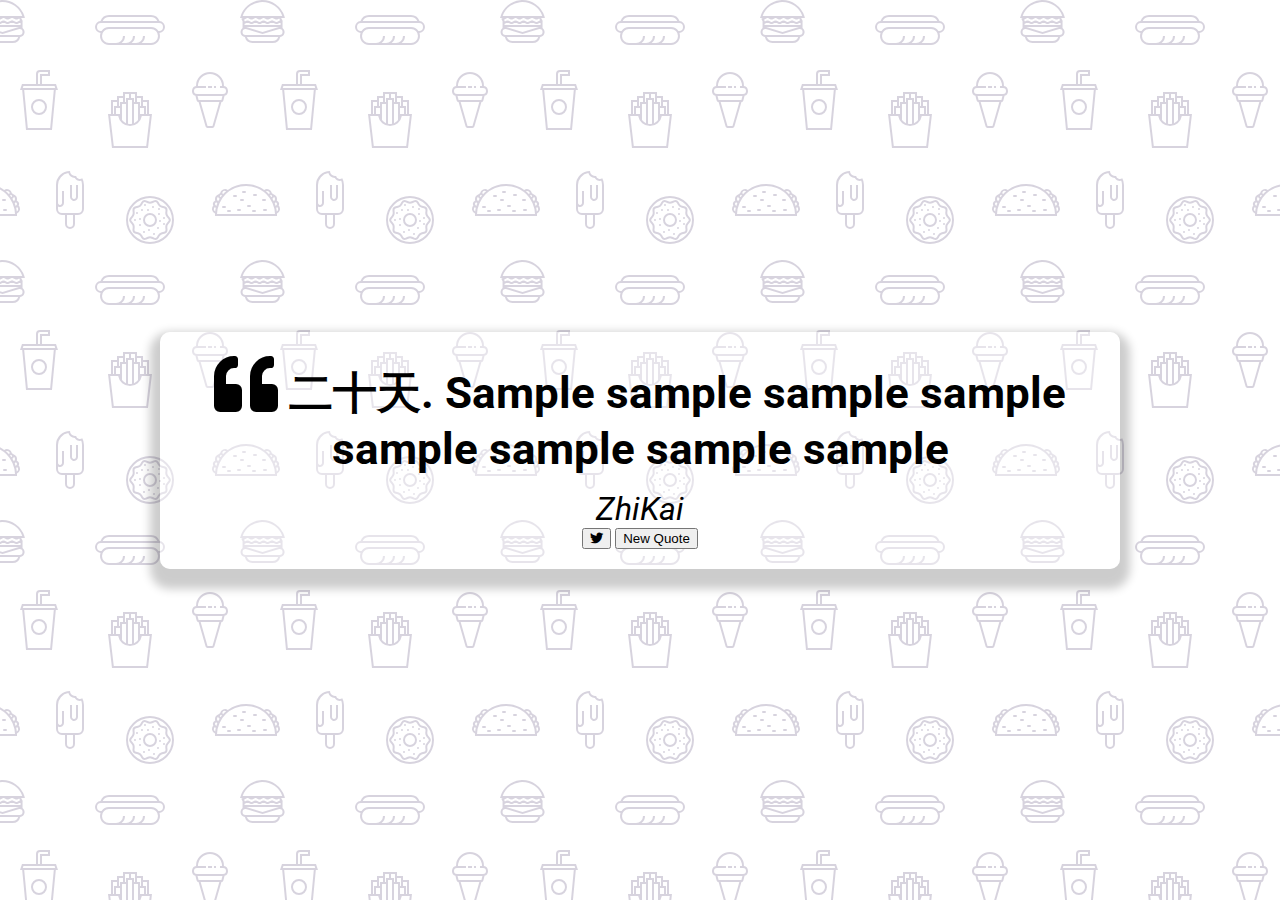
<file: quotegenerator/index.html>
<!DOCTYPE html>
<html lang="en">
<head>
    <meta charset="UTF-8">
    <meta name="viewport" content="width=device-width, initial-scale=1.0">
    <title>Quote Generator</title>
    <link rel="icon" type="image/png" href="favicon.png">
    <link rel="stylesheet" href="https://cdnjs.cloudflare.com/ajax/libs/font-awesome/5.10.2/css/all.min.css"/>
    <link rel="stylesheet" href="style.css">
</head>
<body>
    <div class="quote-container" id="quote-container">
        <!-- Quote -->
        <div class="quote-text">
            <i class="fas fa-quote-left"></i>
            <span id="quote">二十天. Sample sample sample sample sample sample sample sample</span>
        </div>
        <!-- Author -->
        <div class="quote-author">
            <span id="author">ZhiKai</span>
        </div>
        <!-- Buttons -->
        <div class="button-container">
            <button class="twitter-button" id="twitter" title="Tweet This!">
                <i class="fab fa-twitter"></i>
            </button>
            <button id="new-quote">New Quote</button>
        </div>
    </div>
    <!-- Script -->
    <script src="script.js"></script>
</body>
</html>
</file>
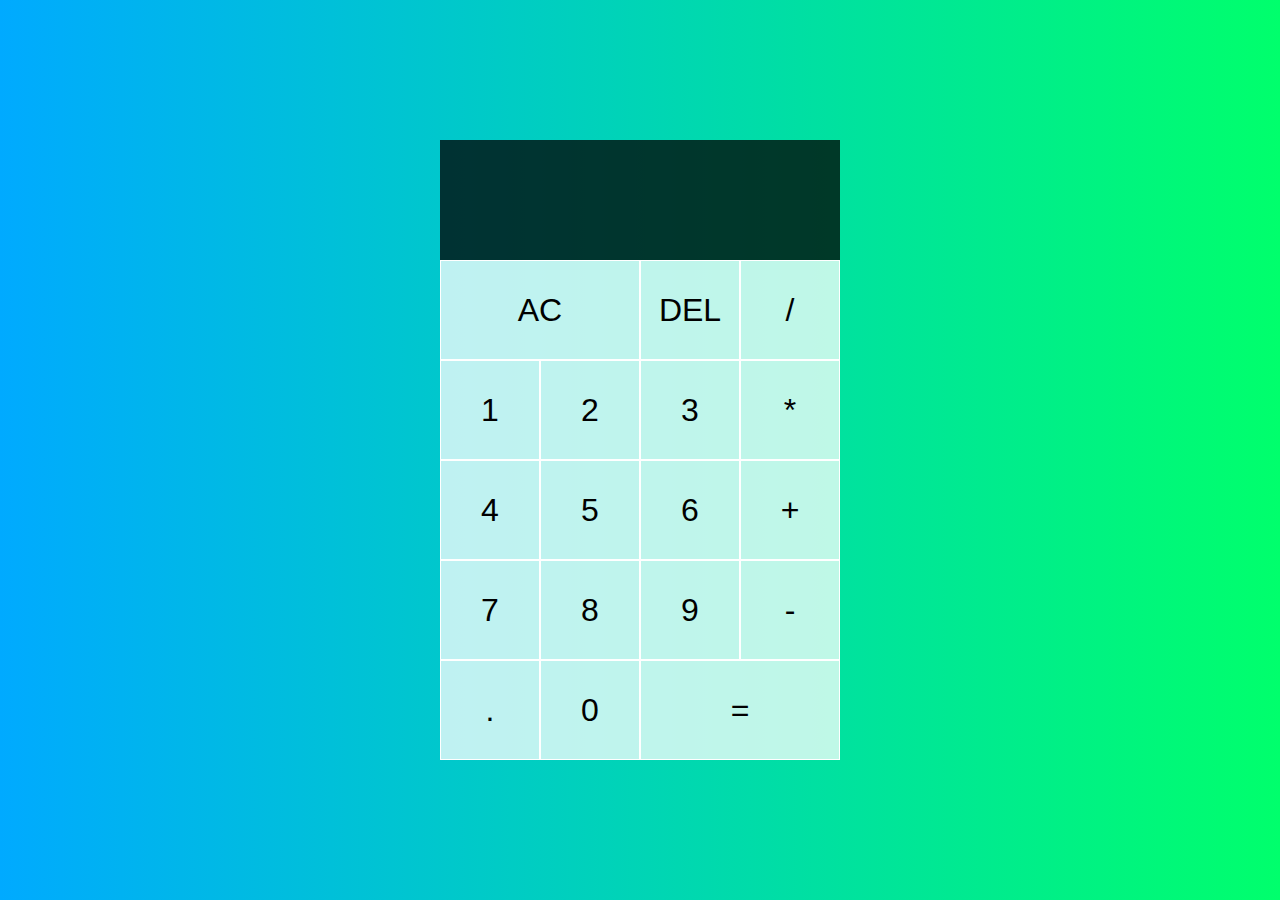
<file: calculator.io/calculator.html>
<!DOCTYPE html>
<html lang="en">
<head>
    <meta charset="UTF-8">
    <meta name = "viewport" content="width=device-width, initial-scale=1.0">
    <meta http-equiv="X-UA-Compatible" content="ie=edge">
    <title>Calculator</title>
    <link rel="stylesheet" href="styles.css">
    <script src="script.js" defer></script>
</head>
<body>
    <div class="calculator-grid">
        <div class="output">
            <div data-previous-operand class="previous-operand"></div>
            <div data-current-operand class="current-operand"></div>
        </div>
        <button data-all-clear class= "span-two">AC</button>
        <button data-delete>DEL</button>
        <button data-operation>/</button>
        <button data-number>1</button>
        <button data-number>2</button>
        <button data-number>3</button>
        <button data-operation>*</button>
        <button data-number>4</button>
        <button data-number>5</button>
        <button data-number>6</button>
        <button data-operation>+</button>
        <button data-number>7</button>
        <button data-number>8</button>
        <button data-number>9</button>
        <button data-operation>-</button>
        <button data-number>.</button>
        <button data-number>0</button>
        <button data-equals class = "span-two">=</button>
    </div>
</body>
</html>
</file>
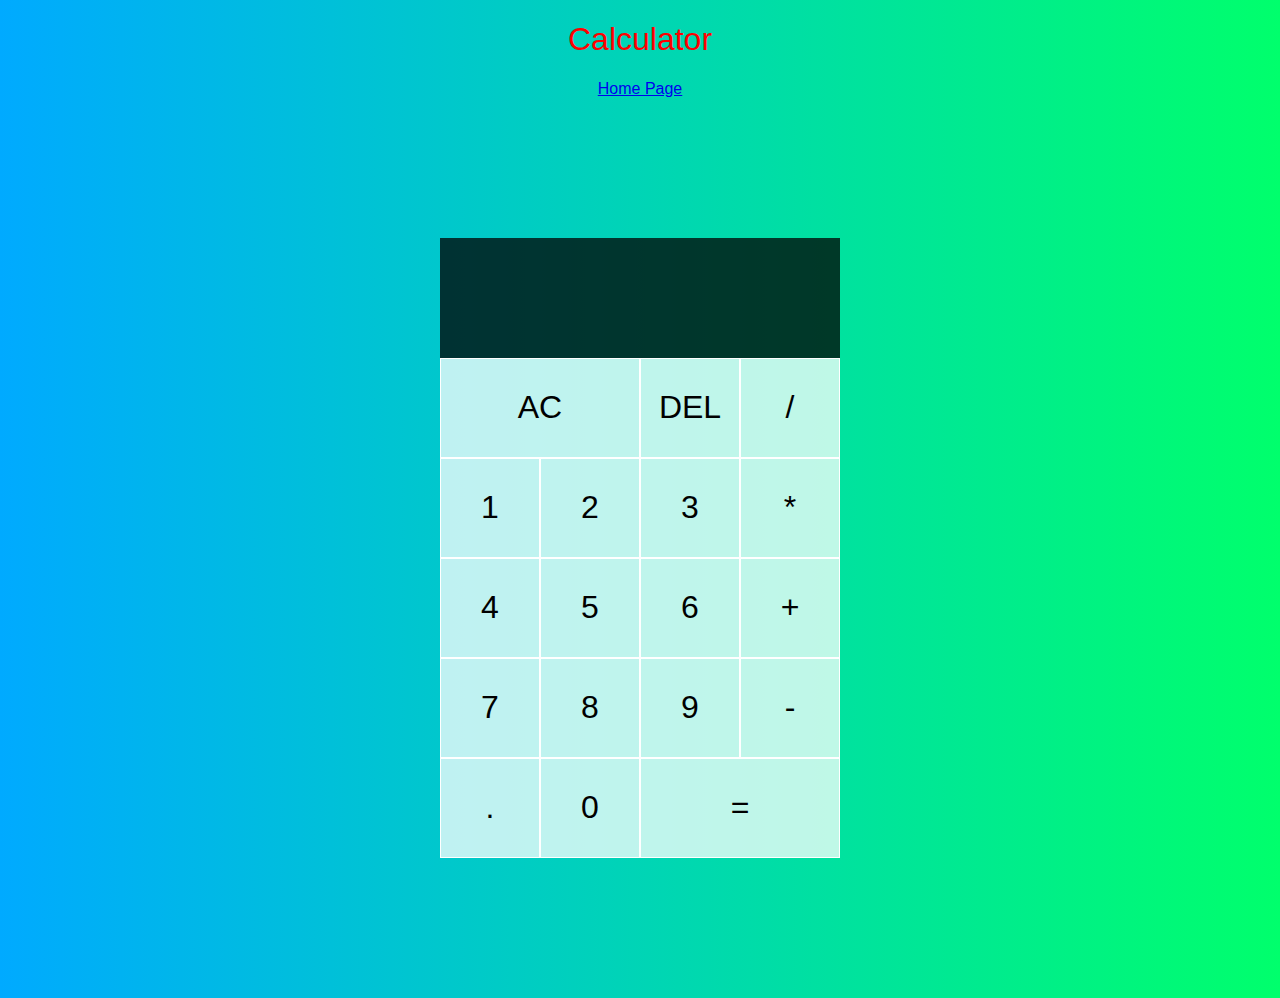
<file: calculator/calculator.html>
<!DOCTYPE html>
<html lang="en">
<head>
    <meta charset="UTF-8">
    <meta name = "viewport" content="width=device-width, initial-scale=1.0">
    <meta http-equiv="X-UA-Compatible" content="ie=edge">
    <title>Calculator</title>
    <link rel="stylesheet" href="styles.css">
    <script src="script.js" defer></script>
</head>
<body>
    <div class="header-calc"><h1>Calculator</h1><a href="https://zkleong94.github.io/">Home Page</a></div>
    <div class="calculator-grid">
        <div class="output">
            <div data-previous-operand class="previous-operand"></div>
            <div data-current-operand class="current-operand"></div>
        </div>
        <button data-all-clear class= "span-two">AC</button>
        <button data-delete>DEL</button>
        <button data-operation>/</button>
        <button data-number>1</button>
        <button data-number>2</button>
        <button data-number>3</button>
        <button data-operation>*</button>
        <button data-number>4</button>
        <button data-number>5</button>
        <button data-number>6</button>
        <button data-operation>+</button>
        <button data-number>7</button>
        <button data-number>8</button>
        <button data-number>9</button>
        <button data-operation>-</button>
        <button data-number>.</button>
        <button data-number>0</button>
        <button data-equals class = "span-two">=</button>
    </div>
</body>
</html>
</file>
<file: quotegenerator/style.css>
@import url('https://fonts.googleapis.com/css2?family=Roboto:wght@100&display=swap');

html {
  box-sizing: border-box;
}

body {
  margin: 0;
  min-height: 100vh;
  background-color: #ffffff;
  background-image: url("data:image/svg+xml,%3Csvg xmlns='http://www.w3.org/2000/svg' width='260' height='260' viewBox='0 0 260 260'%3E%3Cg fill-rule='evenodd'%3E%3Cg fill='%239C92AC' fill-opacity='0.4'%3E%3Cpath d='M24.37 16c.2.65.39 1.32.54 2H21.17l1.17 2.34.45.9-.24.11V28a5 5 0 0 1-2.23 8.94l-.02.06a8 8 0 0 1-7.75 6h-20a8 8 0 0 1-7.74-6l-.02-.06A5 5 0 0 1-17.45 28v-6.76l-.79-1.58-.44-.9.9-.44.63-.32H-20a23.01 23.01 0 0 1 44.37-2zm-36.82 2a1 1 0 0 0-.44.1l-3.1 1.56.89 1.79 1.31-.66a3 3 0 0 1 2.69 0l2.2 1.1a1 1 0 0 0 .9 0l2.21-1.1a3 3 0 0 1 2.69 0l2.2 1.1a1 1 0 0 0 .9 0l2.21-1.1a3 3 0 0 1 2.69 0l2.2 1.1a1 1 0 0 0 .86.02l2.88-1.27a3 3 0 0 1 2.43 0l2.88 1.27a1 1 0 0 0 .85-.02l3.1-1.55-.89-1.79-1.42.71a3 3 0 0 1-2.56.06l-2.77-1.23a1 1 0 0 0-.4-.09h-.01a1 1 0 0 0-.4.09l-2.78 1.23a3 3 0 0 1-2.56-.06l-2.3-1.15a1 1 0 0 0-.45-.11h-.01a1 1 0 0 0-.44.1L.9 19.22a3 3 0 0 1-2.69 0l-2.2-1.1a1 1 0 0 0-.45-.11h-.01a1 1 0 0 0-.44.1l-2.21 1.11a3 3 0 0 1-2.69 0l-2.2-1.1a1 1 0 0 0-.45-.11h-.01zm0-2h-4.9a21.01 21.01 0 0 1 39.61 0h-2.09l-.06-.13-.26.13h-32.31zm30.35 7.68l1.36-.68h1.3v2h-36v-1.15l.34-.17 1.36-.68h2.59l1.36.68a3 3 0 0 0 2.69 0l1.36-.68h2.59l1.36.68a3 3 0 0 0 2.69 0L2.26 23h2.59l1.36.68a3 3 0 0 0 2.56.06l1.67-.74h3.23l1.67.74a3 3 0 0 0 2.56-.06zM-13.82 27l16.37 4.91L18.93 27h-32.75zm-.63 2h.34l16.66 5 16.67-5h.33a3 3 0 1 1 0 6h-34a3 3 0 1 1 0-6zm1.35 8a6 6 0 0 0 5.65 4h20a6 6 0 0 0 5.66-4H-13.1z'/%3E%3Cpath id='path6_fill-copy' d='M284.37 16c.2.65.39 1.32.54 2H281.17l1.17 2.34.45.9-.24.11V28a5 5 0 0 1-2.23 8.94l-.02.06a8 8 0 0 1-7.75 6h-20a8 8 0 0 1-7.74-6l-.02-.06a5 5 0 0 1-2.24-8.94v-6.76l-.79-1.58-.44-.9.9-.44.63-.32H240a23.01 23.01 0 0 1 44.37-2zm-36.82 2a1 1 0 0 0-.44.1l-3.1 1.56.89 1.79 1.31-.66a3 3 0 0 1 2.69 0l2.2 1.1a1 1 0 0 0 .9 0l2.21-1.1a3 3 0 0 1 2.69 0l2.2 1.1a1 1 0 0 0 .9 0l2.21-1.1a3 3 0 0 1 2.69 0l2.2 1.1a1 1 0 0 0 .86.02l2.88-1.27a3 3 0 0 1 2.43 0l2.88 1.27a1 1 0 0 0 .85-.02l3.1-1.55-.89-1.79-1.42.71a3 3 0 0 1-2.56.06l-2.77-1.23a1 1 0 0 0-.4-.09h-.01a1 1 0 0 0-.4.09l-2.78 1.23a3 3 0 0 1-2.56-.06l-2.3-1.15a1 1 0 0 0-.45-.11h-.01a1 1 0 0 0-.44.1l-2.21 1.11a3 3 0 0 1-2.69 0l-2.2-1.1a1 1 0 0 0-.45-.11h-.01a1 1 0 0 0-.44.1l-2.21 1.11a3 3 0 0 1-2.69 0l-2.2-1.1a1 1 0 0 0-.45-.11h-.01zm0-2h-4.9a21.01 21.01 0 0 1 39.61 0h-2.09l-.06-.13-.26.13h-32.31zm30.35 7.68l1.36-.68h1.3v2h-36v-1.15l.34-.17 1.36-.68h2.59l1.36.68a3 3 0 0 0 2.69 0l1.36-.68h2.59l1.36.68a3 3 0 0 0 2.69 0l1.36-.68h2.59l1.36.68a3 3 0 0 0 2.56.06l1.67-.74h3.23l1.67.74a3 3 0 0 0 2.56-.06zM246.18 27l16.37 4.91L278.93 27h-32.75zm-.63 2h.34l16.66 5 16.67-5h.33a3 3 0 1 1 0 6h-34a3 3 0 1 1 0-6zm1.35 8a6 6 0 0 0 5.65 4h20a6 6 0 0 0 5.66-4H246.9z'/%3E%3Cpath d='M159.5 21.02A9 9 0 0 0 151 15h-42a9 9 0 0 0-8.5 6.02 6 6 0 0 0 .02 11.96A8.99 8.99 0 0 0 109 45h42a9 9 0 0 0 8.48-12.02 6 6 0 0 0 .02-11.96zM151 17h-42a7 7 0 0 0-6.33 4h54.66a7 7 0 0 0-6.33-4zm-9.34 26a8.98 8.98 0 0 0 3.34-7h-2a7 7 0 0 1-7 7h-4.34a8.98 8.98 0 0 0 3.34-7h-2a7 7 0 0 1-7 7h-4.34a8.98 8.98 0 0 0 3.34-7h-2a7 7 0 0 1-7 7h-7a7 7 0 1 1 0-14h42a7 7 0 1 1 0 14h-9.34zM109 27a9 9 0 0 0-7.48 4H101a4 4 0 1 1 0-8h58a4 4 0 0 1 0 8h-.52a9 9 0 0 0-7.48-4h-42z'/%3E%3Cpath d='M39 115a8 8 0 1 0 0-16 8 8 0 0 0 0 16zm6-8a6 6 0 1 1-12 0 6 6 0 0 1 12 0zm-3-29v-2h8v-6H40a4 4 0 0 0-4 4v10H22l-1.33 4-.67 2h2.19L26 130h26l3.81-40H58l-.67-2L56 84H42v-6zm-4-4v10h2V74h8v-2h-8a2 2 0 0 0-2 2zm2 12h14.56l.67 2H22.77l.67-2H40zm13.8 4H24.2l3.62 38h22.36l3.62-38z'/%3E%3Cpath d='M129 92h-6v4h-6v4h-6v14h-3l.24 2 3.76 32h36l3.76-32 .24-2h-3v-14h-6v-4h-6v-4h-8zm18 22v-12h-4v4h3v8h1zm-3 0v-6h-4v6h4zm-6 6v-16h-4v19.17c1.6-.7 2.97-1.8 4-3.17zm-6 3.8V100h-4v23.8a10.04 10.04 0 0 0 4 0zm-6-.63V104h-4v16a10.04 10.04 0 0 0 4 3.17zm-6-9.17v-6h-4v6h4zm-6 0v-8h3v-4h-4v12h1zm27-12v-4h-4v4h3v4h1v-4zm-6 0v-8h-4v4h3v4h1zm-6-4v-4h-4v8h1v-4h3zm-6 4v-4h-4v8h1v-4h3zm7 24a12 12 0 0 0 11.83-10h7.92l-3.53 30h-32.44l-3.53-30h7.92A12 12 0 0 0 130 126z'/%3E%3Cpath d='M212 86v2h-4v-2h4zm4 0h-2v2h2v-2zm-20 0v.1a5 5 0 0 0-.56 9.65l.06.25 1.12 4.48a2 2 0 0 0 1.94 1.52h.01l7.02 24.55a2 2 0 0 0 1.92 1.45h4.98a2 2 0 0 0 1.92-1.45l7.02-24.55a2 2 0 0 0 1.95-1.52L224.5 96l.06-.25a5 5 0 0 0-.56-9.65V86a14 14 0 0 0-28 0zm4 0h6v2h-9a3 3 0 1 0 0 6H223a3 3 0 1 0 0-6H220v-2h2a12 12 0 1 0-24 0h2zm-1.44 14l-1-4h24.88l-1 4h-22.88zm8.95 26l-6.86-24h18.7l-6.86 24h-4.98zM150 242a22 22 0 1 0 0-44 22 22 0 0 0 0 44zm24-22a24 24 0 1 1-48 0 24 24 0 0 1 48 0zm-28.38 17.73l2.04-.87a6 6 0 0 1 4.68 0l2.04.87a2 2 0 0 0 2.5-.82l1.14-1.9a6 6 0 0 1 3.79-2.75l2.15-.5a2 2 0 0 0 1.54-2.12l-.19-2.2a6 6 0 0 1 1.45-4.46l1.45-1.67a2 2 0 0 0 0-2.62l-1.45-1.67a6 6 0 0 1-1.45-4.46l.2-2.2a2 2 0 0 0-1.55-2.13l-2.15-.5a6 6 0 0 1-3.8-2.75l-1.13-1.9a2 2 0 0 0-2.5-.8l-2.04.86a6 6 0 0 1-4.68 0l-2.04-.87a2 2 0 0 0-2.5.82l-1.14 1.9a6 6 0 0 1-3.79 2.75l-2.15.5a2 2 0 0 0-1.54 2.12l.19 2.2a6 6 0 0 1-1.45 4.46l-1.45 1.67a2 2 0 0 0 0 2.62l1.45 1.67a6 6 0 0 1 1.45 4.46l-.2 2.2a2 2 0 0 0 1.55 2.13l2.15.5a6 6 0 0 1 3.8 2.75l1.13 1.9a2 2 0 0 0 2.5.8zm2.82.97a4 4 0 0 1 3.12 0l2.04.87a4 4 0 0 0 4.99-1.62l1.14-1.9a4 4 0 0 1 2.53-1.84l2.15-.5a4 4 0 0 0 3.09-4.24l-.2-2.2a4 4 0 0 1 .97-2.98l1.45-1.67a4 4 0 0 0 0-5.24l-1.45-1.67a4 4 0 0 1-.97-2.97l.2-2.2a4 4 0 0 0-3.09-4.25l-2.15-.5a4 4 0 0 1-2.53-1.84l-1.14-1.9a4 4 0 0 0-5-1.62l-2.03.87a4 4 0 0 1-3.12 0l-2.04-.87a4 4 0 0 0-4.99 1.62l-1.14 1.9a4 4 0 0 1-2.53 1.84l-2.15.5a4 4 0 0 0-3.09 4.24l.2 2.2a4 4 0 0 1-.97 2.98l-1.45 1.67a4 4 0 0 0 0 5.24l1.45 1.67a4 4 0 0 1 .97 2.97l-.2 2.2a4 4 0 0 0 3.09 4.25l2.15.5a4 4 0 0 1 2.53 1.84l1.14 1.9a4 4 0 0 0 5 1.62l2.03-.87zM152 207a1 1 0 1 1 2 0 1 1 0 0 1-2 0zm6 2a1 1 0 1 1 2 0 1 1 0 0 1-2 0zm-11 1a1 1 0 1 1 2 0 1 1 0 0 1-2 0zm-6 0a1 1 0 1 1 2 0 1 1 0 0 1-2 0zm3-5a1 1 0 1 1 2 0 1 1 0 0 1-2 0zm-8 8a1 1 0 1 1 2 0 1 1 0 0 1-2 0zm3 6a1 1 0 1 1 2 0 1 1 0 0 1-2 0zm0 6a1 1 0 1 1 2 0 1 1 0 0 1-2 0zm4 7a1 1 0 1 1 2 0 1 1 0 0 1-2 0zm5-2a1 1 0 1 1 2 0 1 1 0 0 1-2 0zm5 4a1 1 0 1 1 2 0 1 1 0 0 1-2 0zm4-6a1 1 0 1 1 2 0 1 1 0 0 1-2 0zm6-4a1 1 0 1 1 2 0 1 1 0 0 1-2 0zm-4-3a1 1 0 1 1 2 0 1 1 0 0 1-2 0zm4-3a1 1 0 1 1 2 0 1 1 0 0 1-2 0zm-5-4a1 1 0 1 1 2 0 1 1 0 0 1-2 0zm-24 6a1 1 0 1 1 2 0 1 1 0 0 1-2 0zm16 5a5 5 0 1 0 0-10 5 5 0 0 0 0 10zm7-5a7 7 0 1 1-14 0 7 7 0 0 1 14 0zm86-29a1 1 0 0 0 0 2h2a1 1 0 0 0 0-2h-2zm19 9a1 1 0 0 1 1-1h2a1 1 0 0 1 0 2h-2a1 1 0 0 1-1-1zm-14 5a1 1 0 0 0 0 2h2a1 1 0 0 0 0-2h-2zm-25 1a1 1 0 0 0 0 2h2a1 1 0 0 0 0-2h-2zm5 4a1 1 0 0 0 0 2h2a1 1 0 0 0 0-2h-2zm9 0a1 1 0 0 1 1-1h2a1 1 0 0 1 0 2h-2a1 1 0 0 1-1-1zm15 1a1 1 0 0 1 1-1h2a1 1 0 0 1 0 2h-2a1 1 0 0 1-1-1zm12-2a1 1 0 0 0 0 2h2a1 1 0 0 0 0-2h-2zm-11-14a1 1 0 0 1 1-1h2a1 1 0 0 1 0 2h-2a1 1 0 0 1-1-1zm-19 0a1 1 0 0 0 0 2h2a1 1 0 0 0 0-2h-2zm6 5a1 1 0 0 1 1-1h2a1 1 0 0 1 0 2h-2a1 1 0 0 1-1-1zm-25 15c0-.47.01-.94.03-1.4a5 5 0 0 1-1.7-8 3.99 3.99 0 0 1 1.88-5.18 5 5 0 0 1 3.4-6.22 3 3 0 0 1 1.46-1.05 5 5 0 0 1 7.76-3.27A30.86 30.86 0 0 1 246 184c6.79 0 13.06 2.18 18.17 5.88a5 5 0 0 1 7.76 3.27 3 3 0 0 1 1.47 1.05 5 5 0 0 1 3.4 6.22 4 4 0 0 1 1.87 5.18 4.98 4.98 0 0 1-1.7 8c.02.46.03.93.03 1.4v1h-62v-1zm.83-7.17a30.9 30.9 0 0 0-.62 3.57 3 3 0 0 1-.61-4.2c.37.28.78.49 1.23.63zm1.49-4.61c-.36.87-.68 1.76-.96 2.68a2 2 0 0 1-.21-3.71c.33.4.73.75 1.17 1.03zm2.32-4.54c-.54.86-1.03 1.76-1.49 2.68a3 3 0 0 1-.07-4.67 3 3 0 0 0 1.56 1.99zm1.14-1.7c.35-.5.72-.98 1.1-1.46a1 1 0 1 0-1.1 1.45zm5.34-5.77c-1.03.86-2 1.79-2.9 2.77a3 3 0 0 0-1.11-.77 3 3 0 0 1 4-2zm42.66 2.77c-.9-.98-1.87-1.9-2.9-2.77a3 3 0 0 1 4.01 2 3 3 0 0 0-1.1.77zm1.34 1.54c.38.48.75.96 1.1 1.45a1 1 0 1 0-1.1-1.45zm3.73 5.84c-.46-.92-.95-1.82-1.5-2.68a3 3 0 0 0 1.57-1.99 3 3 0 0 1-.07 4.67zm1.8 4.53c-.29-.9-.6-1.8-.97-2.67.44-.28.84-.63 1.17-1.03a2 2 0 0 1-.2 3.7zm1.14 5.51c-.14-1.21-.35-2.4-.62-3.57.45-.14.86-.35 1.23-.63a2.99 2.99 0 0 1-.6 4.2zM275 214a29 29 0 0 0-57.97 0h57.96zM72.33 198.12c-.21-.32-.34-.7-.34-1.12v-12h-2v12a4.01 4.01 0 0 0 7.09 2.54c.57-.69.91-1.57.91-2.54v-12h-2v12a1.99 1.99 0 0 1-2 2 2 2 0 0 1-1.66-.88zM75 176c.38 0 .74-.04 1.1-.12a4 4 0 0 0 6.19 2.4A13.94 13.94 0 0 1 84 185v24a6 6 0 0 1-6 6h-3v9a5 5 0 1 1-10 0v-9h-3a6 6 0 0 1-6-6v-24a14 14 0 0 1 14-14 5 5 0 0 0 5 5zm-17 15v12a1.99 1.99 0 0 0 1.22 1.84 2 2 0 0 0 2.44-.72c.21-.32.34-.7.34-1.12v-12h2v12a3.98 3.98 0 0 1-5.35 3.77 3.98 3.98 0 0 1-.65-.3V209a4 4 0 0 0 4 4h16a4 4 0 0 0 4-4v-24c.01-1.53-.23-2.88-.72-4.17-.43.1-.87.16-1.28.17a6 6 0 0 1-5.2-3 7 7 0 0 1-6.47-4.88A12 12 0 0 0 58 185v6zm9 24v9a3 3 0 1 0 6 0v-9h-6z'/%3E%3Cpath d='M-17 191a1 1 0 0 0 0 2h2a1 1 0 0 0 0-2h-2zm19 9a1 1 0 0 1 1-1h2a1 1 0 0 1 0 2H3a1 1 0 0 1-1-1zm-14 5a1 1 0 0 0 0 2h2a1 1 0 0 0 0-2h-2zm-25 1a1 1 0 0 0 0 2h2a1 1 0 0 0 0-2h-2zm5 4a1 1 0 0 0 0 2h2a1 1 0 0 0 0-2h-2zm9 0a1 1 0 0 1 1-1h2a1 1 0 0 1 0 2h-2a1 1 0 0 1-1-1zm15 1a1 1 0 0 1 1-1h2a1 1 0 0 1 0 2h-2a1 1 0 0 1-1-1zm12-2a1 1 0 0 0 0 2h2a1 1 0 0 0 0-2H4zm-11-14a1 1 0 0 1 1-1h2a1 1 0 0 1 0 2h-2a1 1 0 0 1-1-1zm-19 0a1 1 0 0 0 0 2h2a1 1 0 0 0 0-2h-2zm6 5a1 1 0 0 1 1-1h2a1 1 0 0 1 0 2h-2a1 1 0 0 1-1-1zm-25 15c0-.47.01-.94.03-1.4a5 5 0 0 1-1.7-8 3.99 3.99 0 0 1 1.88-5.18 5 5 0 0 1 3.4-6.22 3 3 0 0 1 1.46-1.05 5 5 0 0 1 7.76-3.27A30.86 30.86 0 0 1-14 184c6.79 0 13.06 2.18 18.17 5.88a5 5 0 0 1 7.76 3.27 3 3 0 0 1 1.47 1.05 5 5 0 0 1 3.4 6.22 4 4 0 0 1 1.87 5.18 4.98 4.98 0 0 1-1.7 8c.02.46.03.93.03 1.4v1h-62v-1zm.83-7.17a30.9 30.9 0 0 0-.62 3.57 3 3 0 0 1-.61-4.2c.37.28.78.49 1.23.63zm1.49-4.61c-.36.87-.68 1.76-.96 2.68a2 2 0 0 1-.21-3.71c.33.4.73.75 1.17 1.03zm2.32-4.54c-.54.86-1.03 1.76-1.49 2.68a3 3 0 0 1-.07-4.67 3 3 0 0 0 1.56 1.99zm1.14-1.7c.35-.5.72-.98 1.1-1.46a1 1 0 1 0-1.1 1.45zm5.34-5.77c-1.03.86-2 1.79-2.9 2.77a3 3 0 0 0-1.11-.77 3 3 0 0 1 4-2zm42.66 2.77c-.9-.98-1.87-1.9-2.9-2.77a3 3 0 0 1 4.01 2 3 3 0 0 0-1.1.77zm1.34 1.54c.38.48.75.96 1.1 1.45a1 1 0 1 0-1.1-1.45zm3.73 5.84c-.46-.92-.95-1.82-1.5-2.68a3 3 0 0 0 1.57-1.99 3 3 0 0 1-.07 4.67zm1.8 4.53c-.29-.9-.6-1.8-.97-2.67.44-.28.84-.63 1.17-1.03a2 2 0 0 1-.2 3.7zm1.14 5.51c-.14-1.21-.35-2.4-.62-3.57.45-.14.86-.35 1.23-.63a2.99 2.99 0 0 1-.6 4.2zM15 214a29 29 0 0 0-57.97 0h57.96z'/%3E%3C/g%3E%3C/g%3E%3C/svg%3E");
  color: black;
  font-family: Roboto, sans-serif;
  font-weight: 700;
  text-align: center;
  display: flex;
  align-items: center;
  justify-content: center;
}

.quote-container {
  width: auto;
  max-width: 900px;
  padding: 20px 30px;
  border-radius: 10px;
  background-color: rgba(255, 255, 255, 0.4);
  box-shadow: 0 10px 10px 10px rgb(0, 0, 0, 0.2);
}

.quote-text {
  font-size: 2.75rem;
}

.long-quote {
  font-size: 2rem;
}

.fa-quote-left {
  font-size: 4rem;
}

.quote-author {
  margin-top: 15px;
  font-size: 2rem;
  font-weight: 400;
  font-style: italic;
}

/* Media Query: Tablet or Smaller */
@media screen and (max-width: 1000px) {
  .quote-container {
    margin: auto 10px;
  }
  .quote-text {
    font-size: 2.5rem;
  }

}
</file>
<file: calculator.io/styles.css>
*, *::before, *::after {
    box-sizing: border-box;
    font-family: Gotham Rounded, sans-serif;
    font-weight: normal;
}

body {
    padding: 0;
    margin: 0;
    background: linear-gradient(to right, #00AAFF, #00FF6C)
}

.calculator-grid {
    display: grid;
    justify-content: center;
    align-content: center;
    min-height: 100vh;
    grid-template-columns: repeat(4, 100px);
    grid-template-rows: minmax(120px, auto) repeat(5, 100px);
}

.calculator-grid > button {
    cursor: pointer;
    font-size: 2rem;
    border: 1px solid white;
    outline: none;
    background-color: rgba(255, 255, 255, .75);
}

.calculator-grid > button:hover {
    background-color: rgba(255, 255, 255, .9);
}

.span-two {
    grid-column: span 2;
}

.output {
    grid-column: 1 / -1;
    background-color: rgba(0, 0, 0, .75);
    display: flex;
    align-items: flex-end;
    justify-content: space-around;
    flex-direction: column;
    padding: 10px;
    word-wrap: break-word;
    word-break: break-all;
}

.output .previous-operand {
    color: rgba(255, 255, 255, .75);
    font-size: 1.5rem;
}

.output .current-operand {
    color: rgba(255, 255, 255, .75);
    font-size: 2.5rem;
}
</file>
<file: calculator/styles.css>
*, *::before, *::after {
    box-sizing: border-box;
    font-family: Gotham Rounded, sans-serif;
    font-weight: normal;
}

body {
    padding: 0;
    margin: 0;
    background: linear-gradient(to right, #00AAFF, #00FF6C)
}

.header-calc {
    text-align: center;
    color: red;
    font-family: 'Ariel Narrow';
}

.calculator-grid {
    display: grid;
    justify-content: center;
    align-content: center;
    min-height: 100vh;
    grid-template-columns: repeat(4, 100px);
    grid-template-rows: minmax(120px, auto) repeat(5, 100px);
}

.calculator-grid > button {
    cursor: pointer;
    font-size: 2rem;
    border: 1px solid white;
    outline: none;
    background-color: rgba(255, 255, 255, .75);
}

.calculator-grid > button:hover {
    background-color: rgba(255, 255, 255, .9);
}

.span-two {
    grid-column: span 2;
}

.output {
    grid-column: 1 / -1;
    background-color: rgba(0, 0, 0, .75);
    display: flex;
    align-items: flex-end;
    justify-content: space-around;
    flex-direction: column;
    padding: 10px;
    word-wrap: break-word;
    word-break: break-all;
}

.output .previous-operand {
    color: rgba(255, 255, 255, .75);
    font-size: 1.5rem;
}

.output .current-operand {
    color: rgba(255, 255, 255, .75);
    font-size: 2.5rem;
}
</file>
